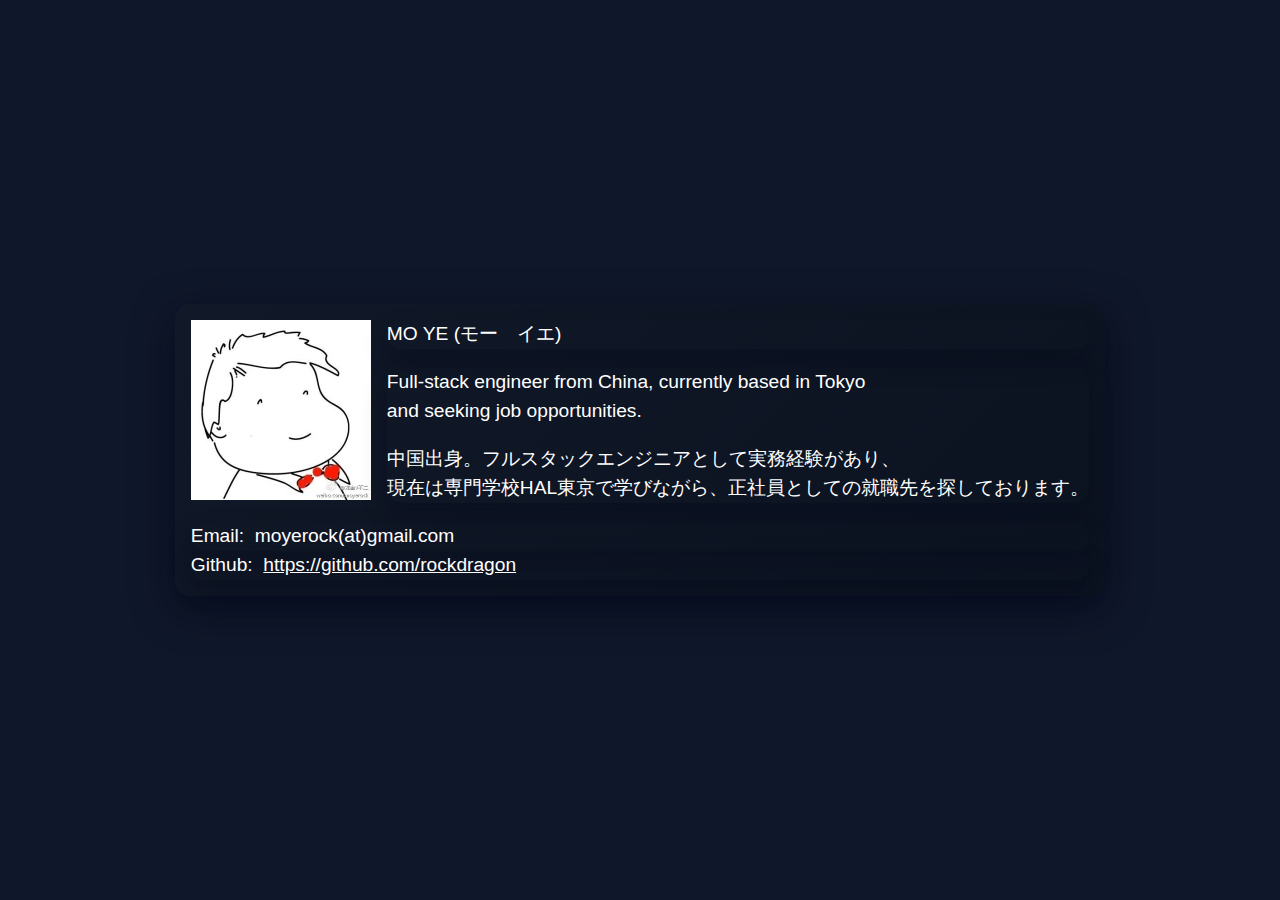
<file: index.html>
<!doctype html>
<html lang="en">
<head>
  <meta charset="utf-8" />
  <meta name="viewport" content="width=device-width,initial-scale=1" />
  <title>モー　イエ　のGitHubのページ　へ　ようこそ！</title>
  <link rel="stylesheet" href="style.css?v=20260108v001" />
</head>
<body>
  <div class="cotainer">
    <div class="flex-container">
      <div>
        <img src="avatar.jpeg" />
      </div>    
      <div>
        <ul>
          <li>MO YE (モー　イエ)</li>
          <li>
            <p>
              Full-stack engineer from China, currently based in Tokyo<br>
              and seeking job opportunities.
            </p>
            <p>
              中国出身。フルスタックエンジニアとして実務経験があり、<br>
              現在は専門学校HAL東京で学びながら、正社員としての就職先を探しております。
            </p>
          </li>
        </ul>
      </div>
    </div>
    <div class="no-flex-container">
      <ul>
        <li>Email:&nbsp;&nbsp;moyerock(at)gmail.com</li>
        <li>Github:&nbsp;&nbsp;<a href="https://github.com/rockdragon" target="_blank">https://github.com/rockdragon</a></li>
      </ul>
    </div>
  </div>
</body>
</html>
</file>
<file: style.css>
@charset "utf-8";
@import url(normalize.css);

/*===========================
    基本設定
===========================*/
* {
    box-sizing: border-box;
}

body{
    font-family: "Noto Sans JP", sans-serif;
    font-weight: 400;
    display:flex;
    align-items:center;
    justify-content:center;
    height:100vh;
    margin:0;
    background:#0f172a;
    color:#fff;
}
.cotainer{
    clear: both;
    display: block;
    background:linear-gradient(135deg,#111827,#0b1220);
    padding:1rem;
    border-radius:16px;
    box-shadow:0 12px 40px rgba(2,6,23,0.6);
}
.cotainer ul{
    align-items:center;
    flex-wrap:wrap;
    margin:0 0 0 1rem;
    padding:0
}
.cotainer ul li{
    width:100%;
    /* height:3.1rem; */
    line-height: 1.8rem;
    margin:0;
    padding:0;
    border-radius:16px;
    box-shadow:0 12px 24px rgba(2,6,23,0.3);
    font-size:1.2rem;
    font-weight:500;
    color:#fff;
    transition:all .3s ease;
    list-style-type: none;
}
.cotainer ul li a {
    color: white;
}
.flex-container {
    display: flex;
    flex-direction: row;
}
.no-flex-container {
    clear: both;
    display: block;
}
.no-flex-container ul {
    margin:0;
}
</file>
